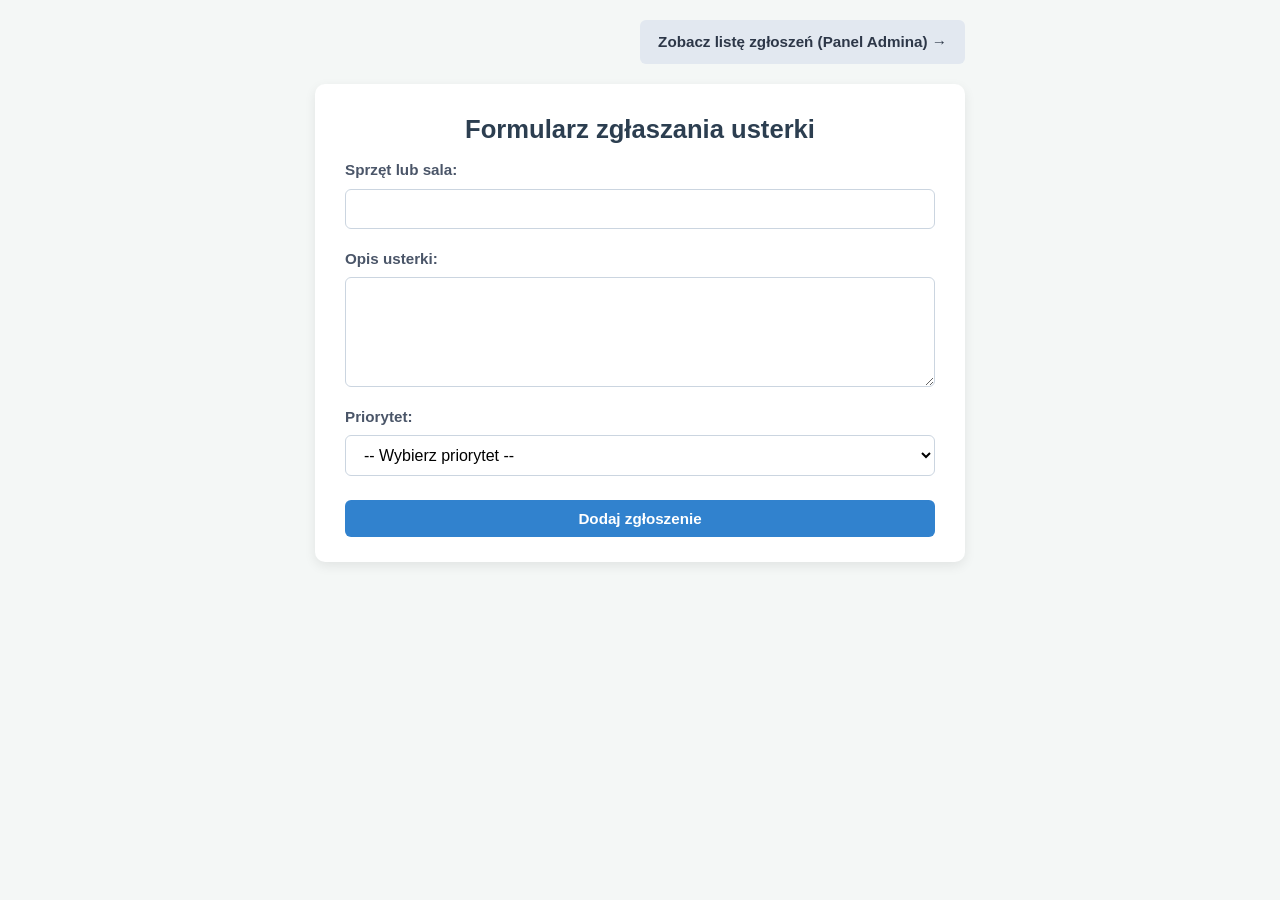
<file: index.html>
<!DOCTYPE html>
<html lang="pl">
<head>
    <meta charset="UTF-8">
    <meta name="viewport" content="width=device-width, initial-scale=1.0">
    <title>System Zgłaszania Usterek</title>
    <!-- Sekcja nagłówka: podlinkowanie stylów CSS -->
    <link rel="stylesheet" href="style.css">
</head>
<body>

    <!-- Nawigacja / Przycisk przejścia do listy zgłoszeń -->
    <header class="top-nav">
        <a href="admin/lista.html" class="btn btn-secondary">Zobacz listę zgłoszeń (Panel Admina) &rarr;</a>
    </header>

    <!-- Główna sekcja zawartości strony -->
    <main>
        <!-- Sekcja z formularzem zgłoszeniowym -->
        <section class="form-section">
            <h1>Formularz zgłaszania usterki</h1>
            
            <form id="issue-form">
                <!-- Pole: Sprzęt lub sala -->
                <div class="form-group">
                    <label for="issue-location">Sprzęt lub sala:</label>
                    <input type="text" id="issue-location" name="location" required>
                    <span class="error-message" id="error-location"></span>
                </div>

                <!-- Pole: Opis usterki -->
                <div class="form-group">
                    <label for="issue-description">Opis usterki:</label>
                    <textarea id="issue-description" name="description" required></textarea>
                    <span class="error-message" id="error-description"></span>
                </div>

                <!-- Pole: Priorytet usterki -->
                <div class="form-group">
                    <label for="issue-priority">Priorytet:</label>
                    <select id="issue-priority" name="priority" required>
                        <option value="">-- Wybierz priorytet --</option>
                        <option value="Niski">Niski</option>
                        <option value="Średni">Średni</option>
                        <option value="Wysoki">Wysoki</option>
                    </select>
                    <span class="error-message" id="error-priority"></span>
                </div>

                <!-- Przycisk wysyłania formularza -->
                <button type="submit" class="btn btn-primary">Dodaj zgłoszenie</button>
            </form>
        </section>
    </main>

    <!-- Sekcja skryptów JavaScript -->
    <script src="app.js"></script>
</body>
</html>
</file>
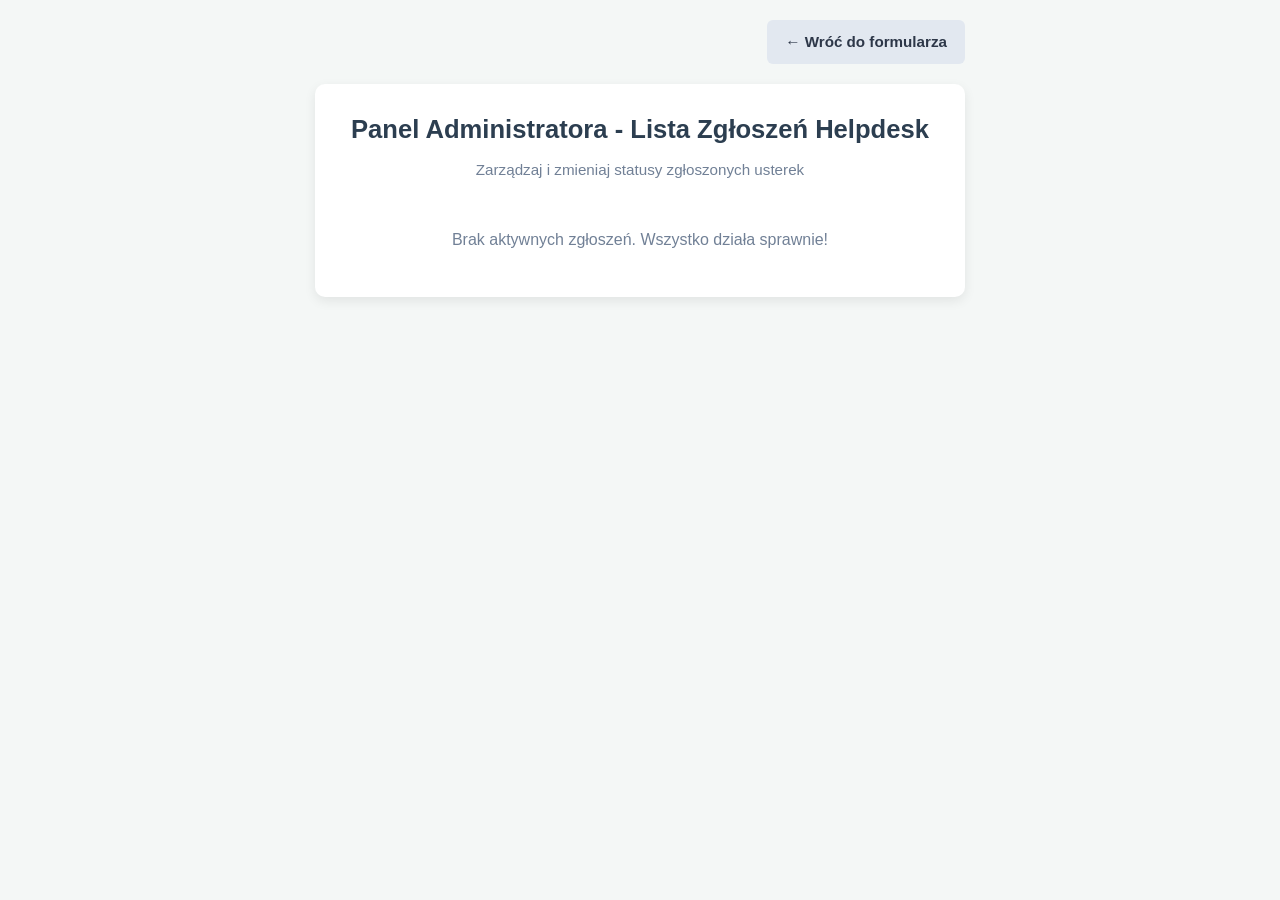
<file: admin/lista.html>
<!DOCTYPE html>
<html lang="pl">
<head>
    <meta charset="UTF-8">
    <meta name="viewport" content="width=device-width, initial-scale=1.0">
    <title>Panel Admina - Lista Zgłoszeń</title>
    <link rel="stylesheet" href="../style.css">
</head>
<body>

    <!-- Nawigacja / Przycisk powrotu do formularza -->
    <header class="top-nav">
        <a href="../index.html" class="btn btn-secondary">&larr; Wróć do formularza</a>
    </header>

    <main class="admin-dashboard">
        <section class="list-section">
            <h1 class="page-title">Panel Administratora - Lista Zgłoszeń Helpdesk</h1>
            <p class="page-subtitle">Zarządzaj i zmieniaj statusy zgłoszonych usterek</p>
            
            <!-- Kontener z listą zgłoszeń -->
            <section id="issues-list-container" class="issues-list">
            </section>
        </section>
    </main>

    <!-- Skrypt aplikacji -->
    <script src="../app.js"></script>
</body>
</html>
</file>
<file: style.css>
/* ==========================================
   RESET I STYLE PODSTAWOWE
   ========================================== */
* {
    box-sizing: border-box;
    margin: 0;
    padding: 0;
}

body {
    font-family: 'Segoe UI', Roboto, Helvetica, Arial, sans-serif;
    background-color: #f4f7f6;
    color: #333;
    line-height: 1.6;
    padding: 20px;
}

/* ==========================================
   NAWIGACJA GÓRNA (TOP-NAV)
   ========================================== */
.top-nav {
    max-width: 650px;
    margin: 0 auto 20px auto;
    display: flex;
    justify-content: flex-end;
}

/* ==========================================
   PRZYCISKI (BUTTONS)
   ========================================== */
.btn {
    display: inline-block;
    padding: 10px 18px;
    font-size: 0.95rem;
    font-weight: 600;
    text-decoration: none;
    border-radius: 6px;
    border: none;
    cursor: pointer;
    transition: background-color 0.2s ease, transform 0.1s ease;
    text-align: center;
}

.btn-primary {
    background-color: #3182ce;
    color: #ffffff;
}

.btn-primary:hover {
    background-color: #2b6cb0;
}

.btn-secondary {
    background-color: #e2e8f0;
    color: #2d3748;
}

.btn-secondary:hover {
    background-color: #cbd5e0;
}

.btn:active {
    transform: scale(0.98);
}

/* ==========================================
   GŁÓWNY KONTENER (MAIN)
   ========================================== */
main {
    max-width: 650px;
    margin: 0 auto;
    display: flex;
    flex-direction: column;
    gap: 30px;
}

/* ==========================================
   SEKCJA FORMULARZA I LISTY
   ========================================== */
.form-section,
.list-section {
    background-color: #ffffff;
    padding: 25px 30px;
    border-radius: 10px;
    box-shadow: 0 4px 12px rgba(0, 0, 0, 0.08);
}

.form-section h1,
.page-title {
    font-size: 1.6rem;
    margin-bottom: 8px;
    color: #2c3e50;
    text-align: center;
}

.page-subtitle {
    text-align: center;
    color: #718096;
    font-size: 0.95rem;
    margin-bottom: 24px;
}

/* ==========================================
   FORMULARZ (ISSUE-FORM)
   ========================================== */
#issue-form {
    display: flex;
    flex-direction: column;
    gap: 18px;
}

.form-group {
    display: flex;
    flex-direction: column;
    gap: 6px;
}

.form-group label {
    font-weight: 600;
    color: #4a5568;
    font-size: 0.95rem;
}

.form-group input[type="text"],
.form-group textarea,
.form-group select {
    width: 100%;
    padding: 10px 14px;
    border: 1px solid #cbd5e0;
    border-radius: 6px;
    font-size: 1rem;
    font-family: inherit;
    transition: border-color 0.2s ease, box-shadow 0.2s ease;
    background-color: #fff;
}

.form-group textarea {
    min-height: 110px;
    resize: vertical;
}

.form-group input[type="text"]:focus,
.form-group textarea:focus,
.form-group select:focus {
    outline: none;
    border-color: #3182ce;
    box-shadow: 0 0 0 3px rgba(49, 130, 206, 0.2);
}

#issue-form button[type="submit"] {
    width: 100%;
    margin-top: 6px;
}

/* Style walidacji formularza */
.form-group input.is-invalid,
.form-group textarea.is-invalid,
.form-group select.is-invalid {
    border-color: #e53e3e;
    box-shadow: 0 0 0 3px rgba(229, 62, 62, 0.2);
}

.error-message {
    color: #e53e3e;
    font-size: 0.85rem;
    margin-top: 4px;
    display: none;
}

.error-message.active {
    display: block;
}

/* ==========================================
   KONTENER NA LISTĘ ZGŁOSZEŃ (ISSUES-LIST-CONTAINER)
   ========================================== */
#issues-list-container,
#issues-list {
    display: flex;
    flex-direction: column;
    gap: 16px;
}

/* Style pojedynczej karty zgłoszenia */
.issue-card {
    background-color: #ffffff;
    padding: 18px 20px;
    border-radius: 8px;
    box-shadow: 0 2px 6px rgba(0, 0, 0, 0.05);
    border-left: 5px solid #cbd5e0;
    border: 1px solid #e2e8f0;
    border-left-width: 5px;
}

.issue-card.priority-niski {
    border-left-color: #38a169;
}

.issue-card.priority-sredni {
    border-left-color: #dd6b20;
}

.issue-card.priority-wysoki {
    border-left-color: #e53e3e;
}
</file>
